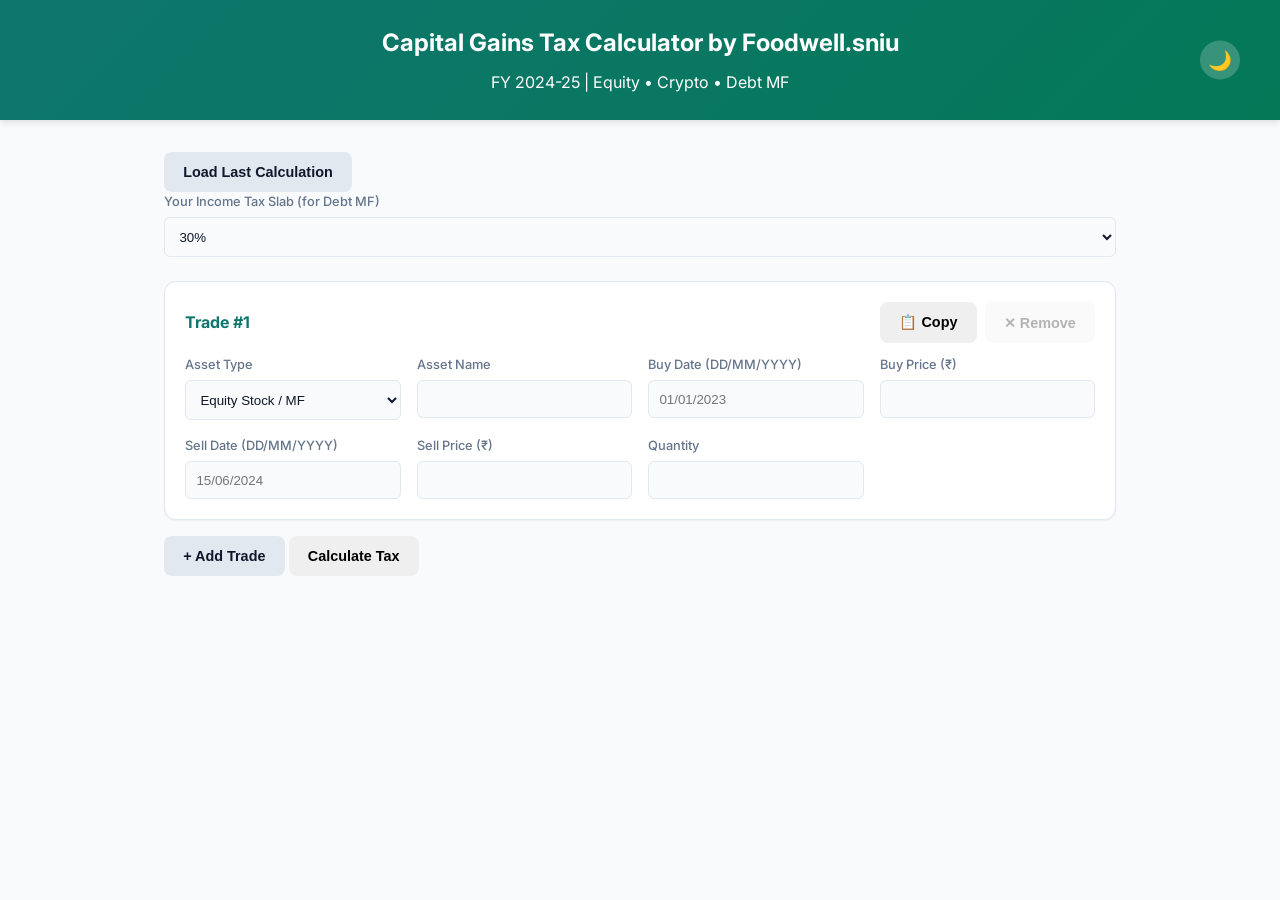
<file: frontend/index.html>
<!DOCTYPE html>
<html lang="en">
<head>
    <meta charset="UTF-8">
    <meta name="viewport" content="width=device-width, initial-scale=1.0">
    <title>Capital Gains Calculator</title>
    <link rel="stylesheet" href="css/style.css">
</head>
<body>
    <header>
        <div class="header-content">
            <h1>Capital Gains Tax Calculator by Foodwell.sniu</h1>
            <p>FY 2024-25 | Equity • Crypto • Debt MF</p>
            <button id="darkModeToggle" class="icon-btn" title="Toggle Dark Mode">🌙</button>
        </div>
    </header>
    <main class="container">
        <div class="top-actions"><button id="loadLastBtn" class="secondary-btn">Load Last Calculation</button></div>
        <form id="tradeForm">
            <div class="form-group" style="margin-bottom: 1.5rem;">
                <label>Your Income Tax Slab (for Debt MF)</label>
                <select id="userSlab" required>
                    <option value="0">0%</option><option value="0.05">5%</option><option value="0.10">10%</option><option value="0.20">20%</option><option value="0.30" selected>30%</option>
                </select>
            </div>
            <div id="tradesContainer"></div>
            <div class="actions">
                <button type="button" id="addTradeBtn" class="secondary-btn">+ Add Trade</button>
                <button type="submit" id="calcBtn">Calculate Tax</button>
            </div>
            <div id="formError" class="error-msg"></div>
        </form>
    </main>
    <script src="js/form.js"></script>
    <script src="js/main.js"></script>
</body>
</html>
</file>
<file: frontend/css/style.css>
@import url('https://fonts.googleapis.com/css2?family=Inter:wght@400;500;600;700&display=swap');

:root {
  --bg: #f8fafc; --surface: #ffffff; --text-main: #0f172a; --text-muted: #64748b;
  --primary: #0f766e; --primary-hover: #0d5f59; --border: #e2e8f0;
  --error: #ef4444; --success: #10b981; --warning: #f59e0b; --crypto: #ea580c;
  --shadow-sm: 0 1px 2px 0 rgb(0 0 0 / 0.05);
  --shadow-md: 0 4px 6px -1px rgb(0 0 0 / 0.1);
  --radius: 12px;
}

.dark-mode {
  --bg: #0f172a; --surface: #1e293b; --text-main: #f1f5f9; --text-muted: #94a3b8;
  --border: #334155; --shadow-sm: 0 1px 2px 0 rgb(0 0 0 / 0.3);
  --shadow-md: 0 4px 6px -1px rgb(0 0 0 / 0.4);
}

* { box-sizing: border-box; margin: 0; padding: 0; }
body { font-family: 'Inter', system-ui, sans-serif; background: var(--bg); color: var(--text-main); line-height: 1.6; transition: background 0.3s, color 0.3s; }
header { background: linear-gradient(135deg, var(--primary) 0%, #047857 100%); color: white; padding: 1.5rem; text-align: center; box-shadow: var(--shadow-md); }
.header-content { display: flex; flex-direction: column; align-items: center; gap: 0.5rem; position: relative; }
.header-content h1 { font-size: 1.5rem; font-weight: 700; }
.icon-btn { position: absolute; right: 1rem; top: 50%; transform: translateY(-50%); background: rgba(255,255,255,0.2); border: none; color: white; padding: 0.5rem; border-radius: 50%; cursor: pointer; font-size: 1.2rem; }
.container { max-width: 1000px; margin: 2rem auto; padding: 0 1.5rem; }

.card { background: var(--surface); padding: 1.25rem; border-radius: var(--radius); box-shadow: var(--shadow-sm); border: 1px solid var(--border); text-align: center; transition: all 0.2s; }
.card h3 { font-size: 0.75rem; font-weight: 600; color: var(--text-muted); text-transform: uppercase; margin-bottom: 0.4rem; }
.card .val { font-size: 1.3rem; font-weight: 700; color: var(--primary); }
.crypto-card .val { color: var(--crypto); }
.highlight { background: linear-gradient(135deg, var(--primary) 0%, #047857 100%); color: white; }
.highlight .val, .highlight h3 { color: white; }

.summary-grid { display: grid; grid-template-columns: repeat(auto-fit, minmax(180px, 1fr)); gap: 1rem; margin-bottom: 2rem; }
.charts-section { display: grid; grid-template-columns: repeat(auto-fit, minmax(300px, 1fr)); gap: 1.5rem; margin: 2rem 0; }
.chart-box { background: var(--surface); padding: 1rem; border-radius: var(--radius); border: 1px solid var(--border); }

.suggestions-section { margin: 2rem 0; display: flex; flex-direction: column; gap: 1rem; }
.suggestion-box { padding: 1rem; border-radius: var(--radius); border-left: 4px solid; background: var(--surface); }
.suggestion-box.green { border-color: var(--success); background: #f0fdf4; color: #14532d; }
.suggestion-box.yellow { border-color: var(--warning); background: #fffbeb; color: #713f12; }
.suggestion-box.orange { border-color: var(--crypto); background: #fff7ed; color: #7c2d12; }
.suggestion-box.blue { border-color: #3b82f6; background: #eff6ff; color: #1e3a8a; }

table { width: 100%; border-collapse: separate; border-spacing: 0; margin: 1.5rem 0; background: var(--surface); border-radius: var(--radius); overflow: hidden; border: 1px solid var(--border); }
th, td { padding: 0.85rem; text-align: left; border-bottom: 1px solid var(--border); font-size: 0.9rem; }
th { background: #f8fafc; font-weight: 600; color: var(--text-muted); text-transform: uppercase; font-size: 0.75rem; }
tr:last-child td { border-bottom: none; }

.stats-section { display: grid; grid-template-columns: repeat(auto-fit, minmax(150px, 1fr)); gap: 1rem; margin: 2rem 0; }
.stat-item { background: var(--surface); padding: 0.8rem; border-radius: 8px; border: 1px solid var(--border); text-align: center; }
.stat-item span { display: block; font-size: 0.75rem; color: var(--text-muted); }
.stat-item strong { font-size: 1rem; color: var(--primary); }

.action-buttons { display: flex; flex-wrap: wrap; gap: 1rem; margin-top: 2rem; }
button, .back-btn { padding: 0.75rem 1.2rem; border: none; border-radius: 8px; cursor: pointer; font-weight: 600; font-size: 0.9rem; transition: 0.2s; text-decoration: none; display: inline-flex; align-items: center; justify-content: center; }
.primary-btn { background: var(--primary); color: white; }
.primary-btn:hover { background: var(--primary-hover); }
.secondary-btn { background: #e2e8f0; color: var(--text-main); }
.secondary-btn:hover { background: #cbd5e1; }
.back-btn { background: #334155; color: white; }

.trade-card { background: var(--surface); padding: 1.25rem; border-radius: var(--radius); box-shadow: var(--shadow-sm); margin-bottom: 1rem; border: 1px solid var(--border); position: relative; }
.trade-header { display: flex; justify-content: space-between; align-items: center; margin-bottom: 0.75rem; }
.trade-number { font-weight: 700; color: var(--primary); }
.trade-actions { display: flex; gap: 0.5rem; }
.grid { display: grid; grid-template-columns: repeat(auto-fit, minmax(180px, 1fr)); gap: 1rem; }
.form-group { display: flex; flex-direction: column; }
label { font-size: 0.8rem; font-weight: 500; margin-bottom: 0.3rem; color: var(--text-muted); }
input, select { padding: 0.65rem; border: 1px solid var(--border); border-radius: 6px; background: var(--bg); color: var(--text-main); }
input:focus, select:focus { outline: none; border-color: var(--primary); box-shadow: 0 0 0 2px rgba(15,118,110,0.2); }
.error-msg { color: var(--error); margin-top: 0.5rem; font-size: 0.85rem; }

.modal { position: fixed; top:0; left:0; width:100%; height:100%; background: rgba(0,0,0,0.5); display: flex; justify-content: center; align-items: center; z-index: 1000; }
.hidden { display: none; }
.modal-content { background: var(--surface); padding: 1.5rem; border-radius: var(--radius); max-width: 500px; width: 90%; max-height: 80vh; overflow-y: auto; }
.history-item { padding: 0.8rem; border-bottom: 1px solid var(--border); display: flex; justify-content: space-between; align-items: center; }
.history-item button { padding: 0.4rem 0.6rem; font-size: 0.8rem; }

@media(max-width: 640px) {
  .grid, .summary-grid, .charts-section, .action-buttons { grid-template-columns: 1fr; flex-direction: column; }
  .header-content h1 { font-size: 1.2rem; }
}

@media print {
  header, .action-buttons, .icon-btn, .modal, .charts-section { display: none !important; }
  body { background: white; color: black; }
  .card, table, .trade-card, .suggestion-box, .stat-item { background: white; border: 1px solid #ccc; box-shadow: none; color: black; }
  .card h3, .stat-item span { color: #555; }
  .card .val, .stat-item strong { color: black; }
  .highlight { background: #eee !important; color: black !important; }
  .highlight .val, .highlight h3 { color: black !important; }
}
</file>
